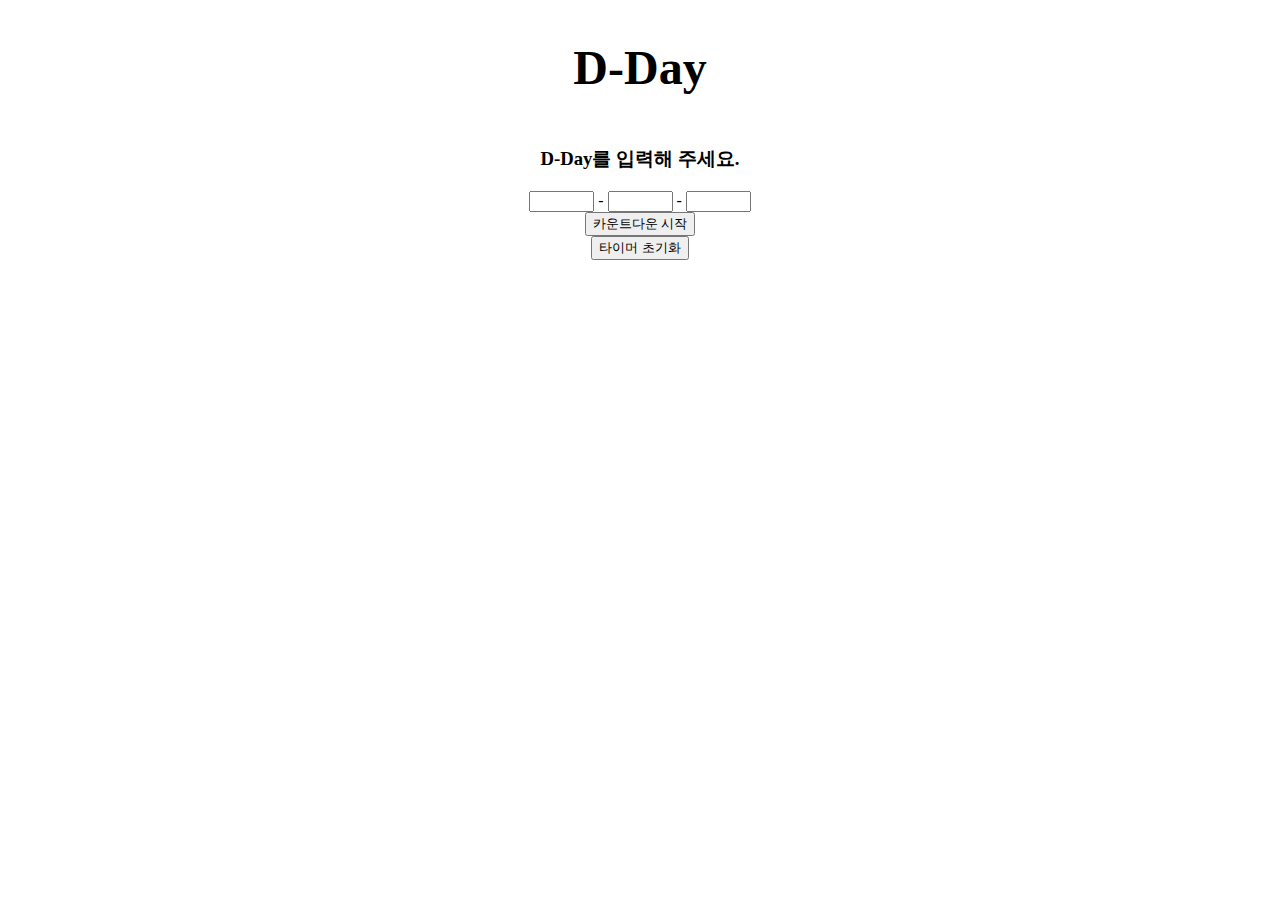
<file: D-Day-counter/index.html>
<!DOCTYPE html>
<html lang="ko">
  <head>
    <title>D-Day</title>
    <link rel="stylesheet" href="./style.css" />
    <script src="./script.js" defer></script>
  </head>
  <body>
    <h1>D-Day</h1>
    <div id="d-day-container">
      <div class="d-day-child-container">
        <span id="days">0</span>
        <span>일</span>
      </div>
      <div class="d-day-child-container">
        <span id="hours">0</span>
        <span>시간</span>
      </div>
      <div class="d-day-child-container">
        <span id="min">0</span>
        <span>분</span>
      </div>
      <div class="d-day-child-container">
        <span id="sec">0</span>
        <span>초</span>
      </div>
    </div>
    <div id="d-day-message"></div>
    <div id="target-selector">
      <input type="text" class="target-input" size="5" id="target-year-input" />
      -
      <input
        type="text"
        class="target-input"
        size="5"
        id="target-month-input"
      />
      -
      <input type="text" class="target-input" size="5" id="target-date-input" />
    </div>

    <button onclick="starter()" class="btn">카운트다운 시작</button>
    <button onclick="resetTimer()" class="btn">타이머 초기화</button>
  </body>
</html>
</file>
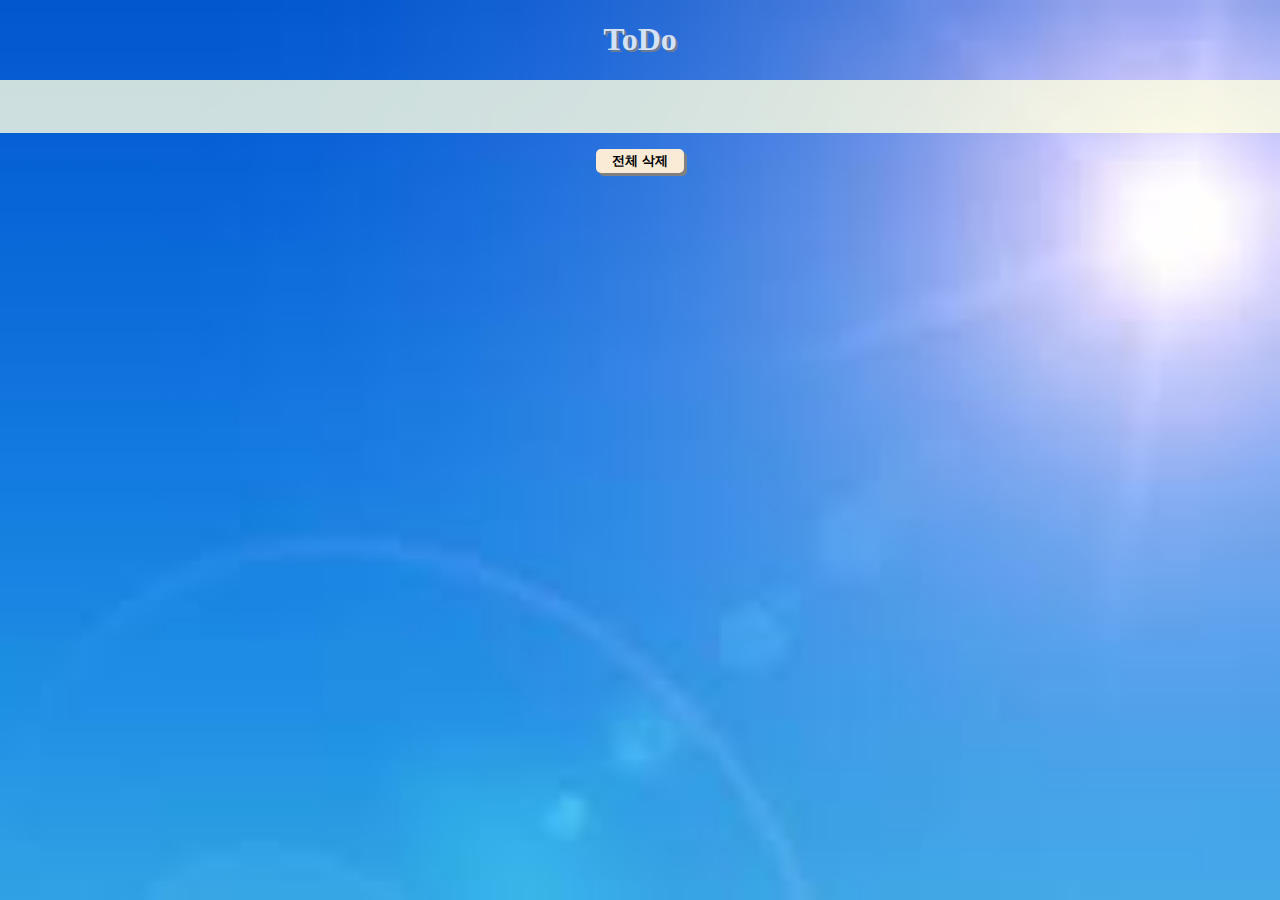
<file: ToDo-list/index.html>
<!DOCTYPE html>
<html lang="ko">
  <head>
    <title>ToDo-list</title>
    <link rel="stylesheet" href="./style.css" />
    <script src="./script.js" defer></script>
  </head>
  <body>
    <h1 id="location-name-tag">ToDo</h1>
    <div class="todo-container">
      <input type="text" name="" id="todo-input" onkeydown="keyCodeCheck()" />
      <ul id="todo-list"></ul>
    </div>
    <div class="delete-btn-wrapper">
      <button onclick="deleteAll()">전체 삭제</button>
    </div>
  </body>
</html>
</file>
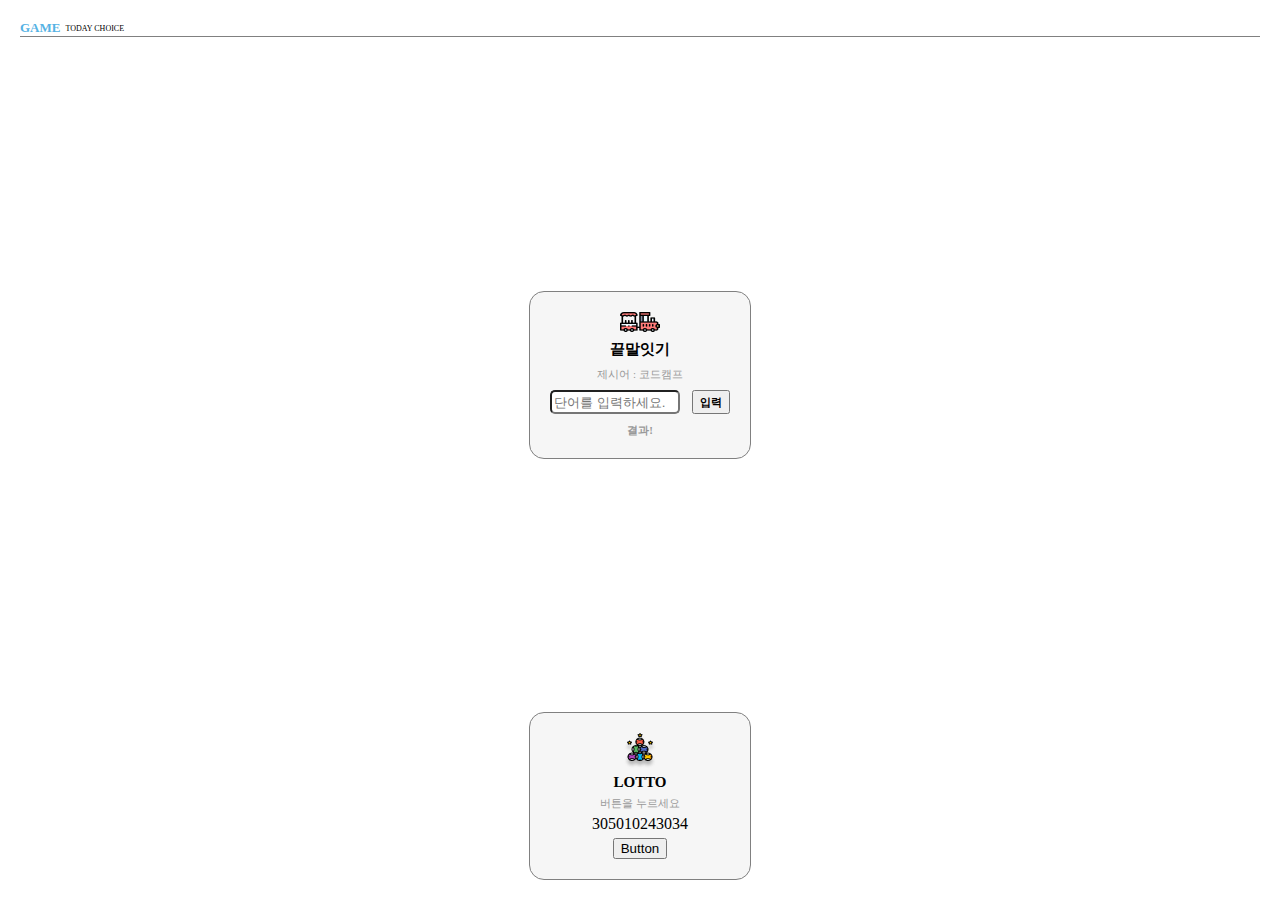
<file: cyworld/game.html>
<!DOCTYPE html>
<html lang="ko">
<head>
    <title>Game</title>
    <link rel="stylesheet" href="./styles/game.css">
</head>
<body>
    <div class="wrapper">
        <div class="wrapper__header">
            <div class="header__title">
                <div class="title">GAME</div>
                <div class="subtitle">TODAY CHOICE</div>
            </div>
            <div class="divideLine"></div>
        </div>
        <div class="game__container">
            <img src="./images/word.png" alt="">
            <div class="game__title">끝말잇기</div>
            <div class="game__subtitle">제시어 : <span id="word">코드캠프</span></div>
            <div class="word__text">
                <input type="text" class="textbox" id="myword" placeholder="단어를 입력하세요.">
                <button class="search">입력</button>
            </div>
            <div class="word__result" id="result">결과!</div>
        </div>
        <div class="game__container">
            <img src="./images/lotto.png" alt="">
            <div class="game__title">LOTTO</div>
            <div class="game__subtitle">버튼을 누르세요</div>
            <div class="game__numbers"><span>30</span><span>50</span><span>10</span><span>24</span><span>30</span><span>34</span></div>
            <button class="lotto__button">Button</button>
        </div>
    </div>
</body>
</html>
</file>
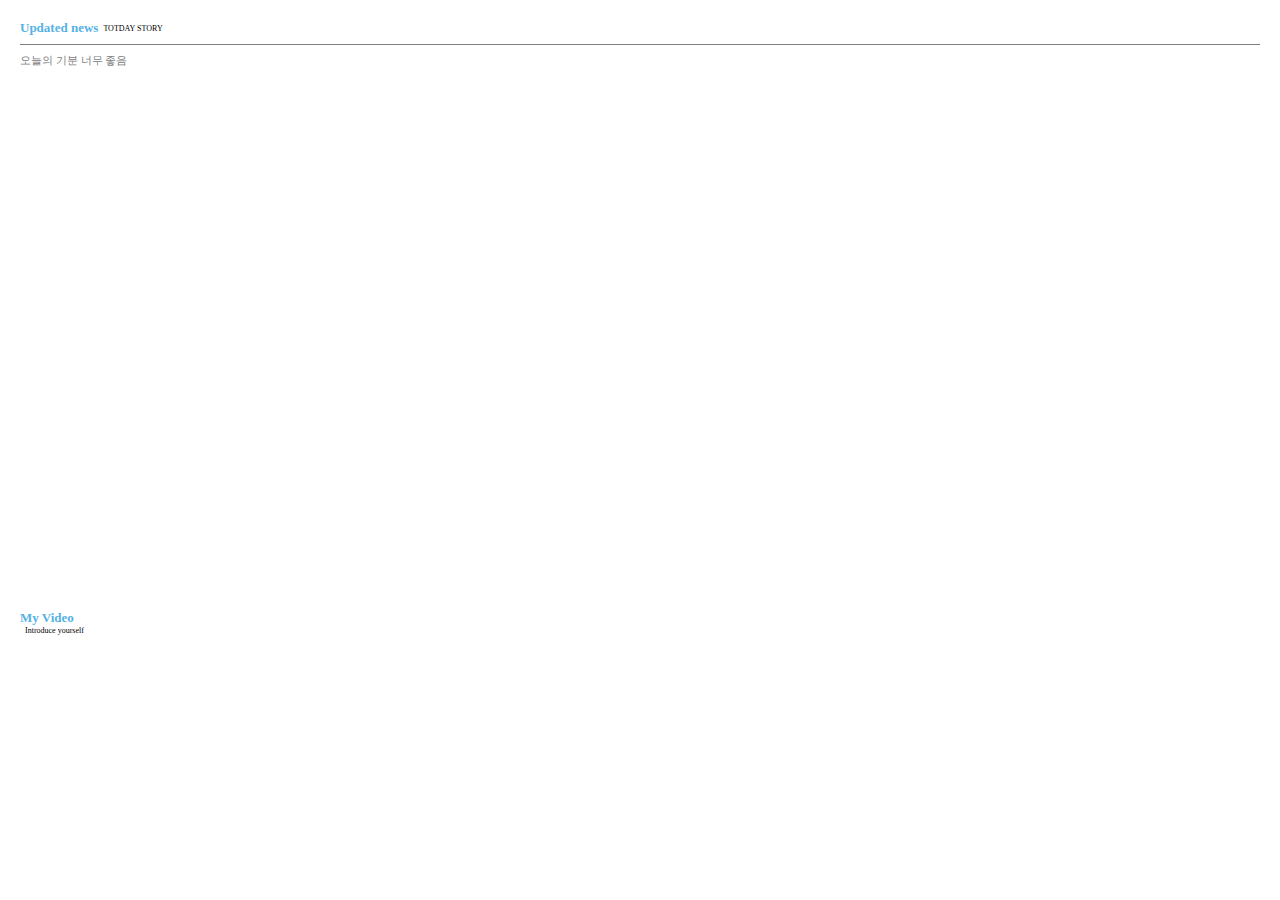
<file: cyworld/home.html>
<!DOCTYPE html>
<html lang="ko">
<head> 
    <title>Home</title>
    <link rel="stylesheet" href="./styles/home.css">
</head>
<body>
    <div class="wrapper">
        <div class="wrapper__header">
            <div class="contents__titles">
                <div class="title">Updated news</div>
                <div class="subtitle">TOTDAY STORY</div>
            </div>
            <div class="divideline"></div>
            <div class="contents__body">
                오늘의 기분 너무 좋음
            </div>
        </div>
        <div class="wrapper__body">
            <div class = "body__titles">
                <div class="title">My Video</div>
                <div class="subtitle">Introduce yourself</div>
            </div>
            
            
            <div class="vio"></div>
        </div>
    </div>
</body>
</html>
</file>
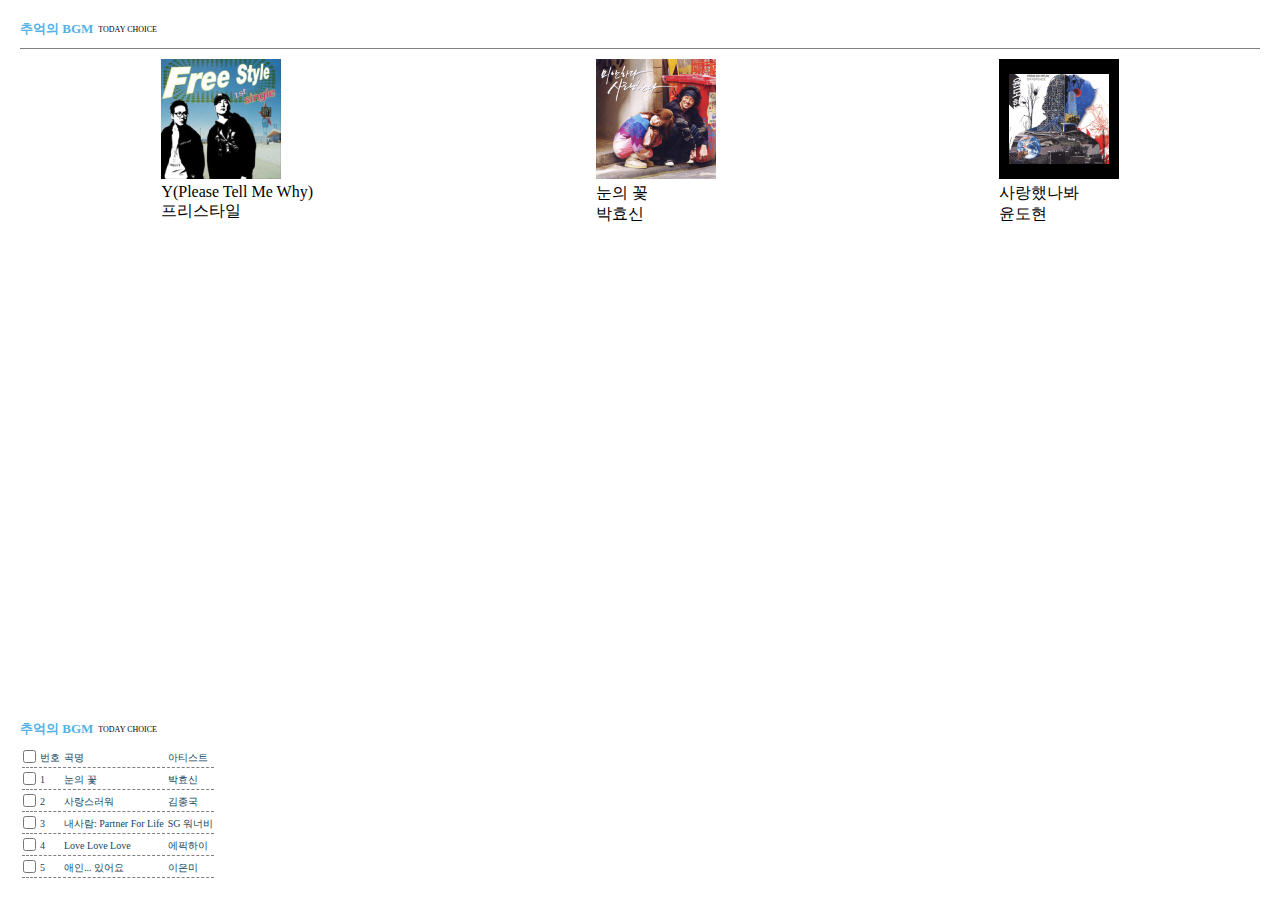
<file: cyworld/jukebox.html>
<!DOCTYPE html>
<html lang="ko">
<head>
    <title>jukebox</title>
    <link rel="stylesheet" href="./styles/jukebox.css">
</head>
<body>
    <div class="wrapper">
        <div class="wrapper__header">
            <div class="wrapper__title">
                <div class="title">추억의 BGM</div>
                <div class="subtitle">TODAY CHOICE</div>
            </div>
            <div class="divideLine"></div>
            <div class="albumWrapper">
                <div class="img">
                    <img src="./images/jukebox-01.png" alt="">
                    <div class="img__text__box">
                        <div class="img__text">Y(Please Tell Me Why)</div>
                        <div class="img__subText">프리스타일</div>
                    </div>
                </div>
                <div class="img">
                    <img src="./images/jukebox-02.png" alt="">
                    <div class="img__text__box">
                        <div class="img__text">눈의 꽃</div>
                        <div class="img__subText">박효신</div>
                    </div>
                </div>
                <div class="img">
                    <img src="./images/jukebox-03.png" alt="">
                    <div class="img__text__box">
                        <div class="img__text">사랑했나봐</div>
                        <div class="img__subText">윤도현</div>
                    </div>
                </div>
            </div>
        </div>
        <div class="wrapper__body">
            <div class="wrapper__title">
                <div class="title">추억의 BGM</div>
                <div class="subtitle">TODAY CHOICE</div>
            </div>
            <div class="albumTable">
                        <table>
                            <tr class="first">
                                <td class="check"><input type="checkbox"></td>
                                <td >번호</td>
                                <td class="table__title">곡명</td>
                                <td class="table__title">아티스트</td>
                            </tr>
                            <tr>
                                <td class="check"><input type="checkbox"></td>
                                <td class="num">1</td>
                                <td class="name">눈의 꽃</td>
                                <td class="arst">박효신</td>
                            </tr>
                            <tr>
                                <td class="check"><input type="checkbox"></td>
                                <td class="num">2</td>
                                <td class="name">사랑스러워</td>
                                <td class="arst">김종국</td>
                            </tr>
                            <tr>
                                <td class="check"><input type="checkbox"></td>
                                <td class="num">3</td>
                                <td class="name">내사람: Partner For Life</td>
                                <td class="arst">SG 워너비</td>
                            </tr>
                            <tr >
                                <td class="check"><input type="checkbox"></td>
                                <td class="num">4</td>
                                <td class="name">Love Love Love</td>
                                <td class="arst">에픽하이</td>
                            </tr>
                            <tr >
                                <td class="check"><input type="checkbox"></td>
                                <td class="num">5</td>
                                <td class="name">애인... 있어요</td>
                                <td class="arst">이은미</td>
                            </tr>
                            
                            
                        </table>
                    </div>
        </div>
    </div>
</body>
</html>
</file>
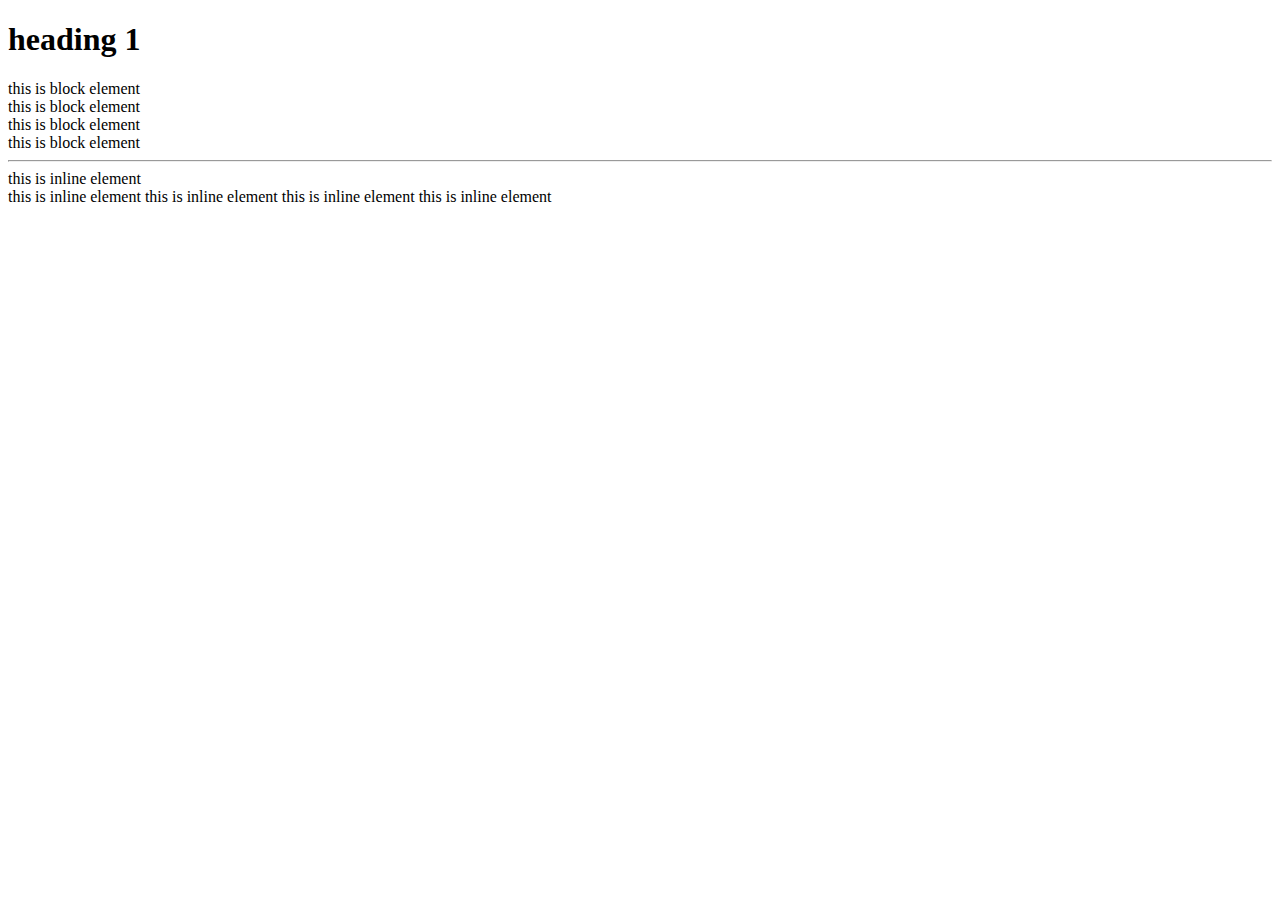
<file: Class/01-html/01-tag.html>
<!DOCTYPE html>
<html lang="ko">
<head>
    <title>Hello world</title>
</head>
<body>
    <h1>heading 1</h1>
    <div>this is block element</div>
    <div>this is block element</div>
    <div>this is block element</div>
    <div>this is block element</div>
    <hr>
    <span>this is inline element</span><br>
    <span>this is inline element</span>
    <span>this is inline element</span>
    <span>this is inline element</span>
    <span>this is inline element</span>
</body>
</html>
</file>
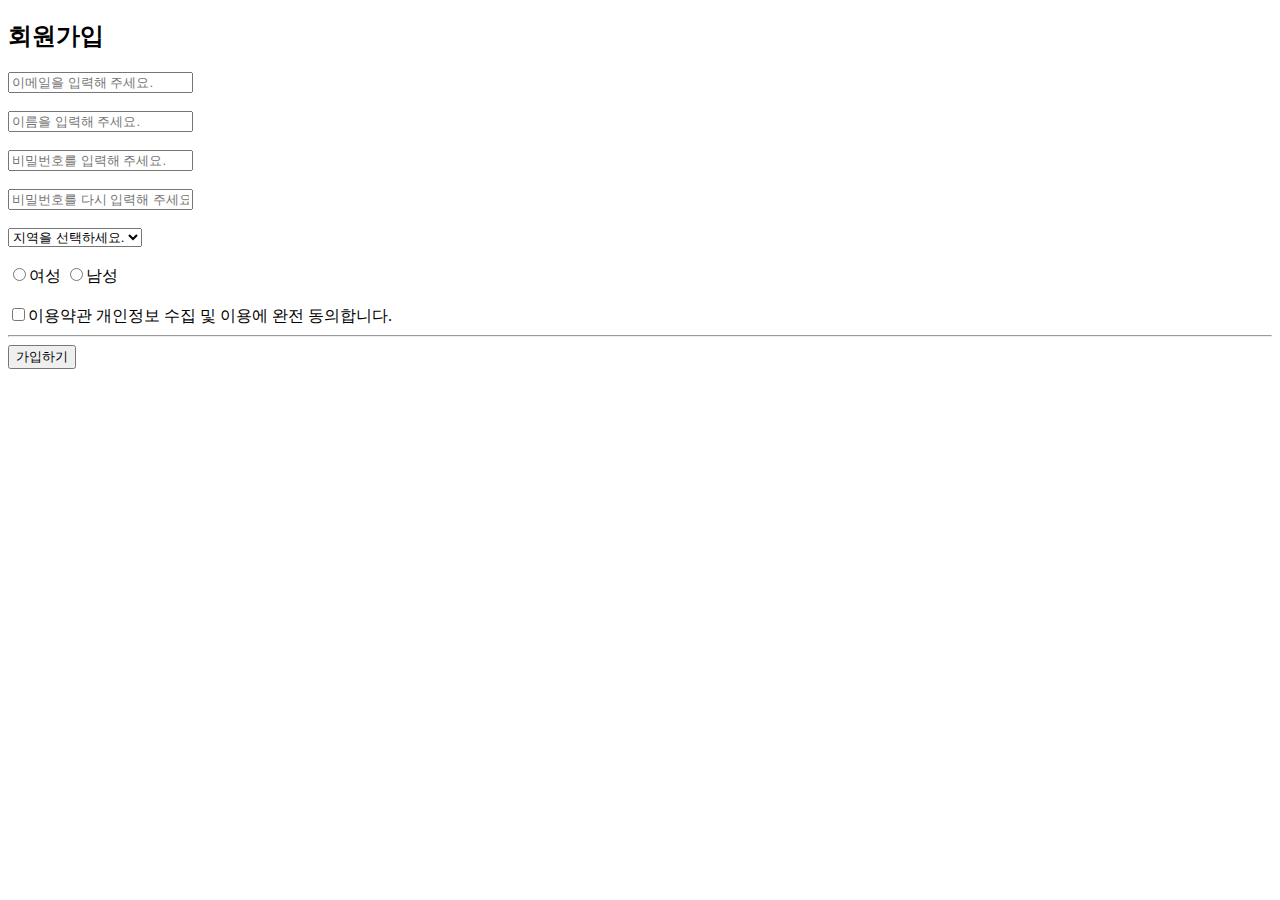
<file: Class/01-html/02-signip.html>
<!DOCTYPE html>
<html lang="ko">
<head>
    
    <title>회원가입</title>
</head>
<body>
    <h2>회원가입</h2>
    <input type="text" placeholder="이메일을 입력해 주세요."><br><br>
    <input type="text" placeholder="이름을 입력해 주세요."><br><br>
    <input type="password" placeholder="비밀번호를 입력해 주세요."><br><br>
    <input type="password" placeholder="비밀번호를 다시 입력해 주세요."><br><br>
    <select>
        <option disabled="true" selected="true">지역을 선택하세요.</option>
        <option>서울</option>
        <option>경기</option>
        <option>인천</option>
    </select><br><br>
    <input type="radio" name="gender" id="">여성
    <input type="radio" name="gender" id="">남성
    <br><br>
    <input type="checkbox">이용약관 개인정보 수집 및 이용에 완전 동의합니다.
    <hr>
    <button>가입하기</button>
    <!-- <input type="button" value="가입하기"> -->
</body>
</html>
</file>
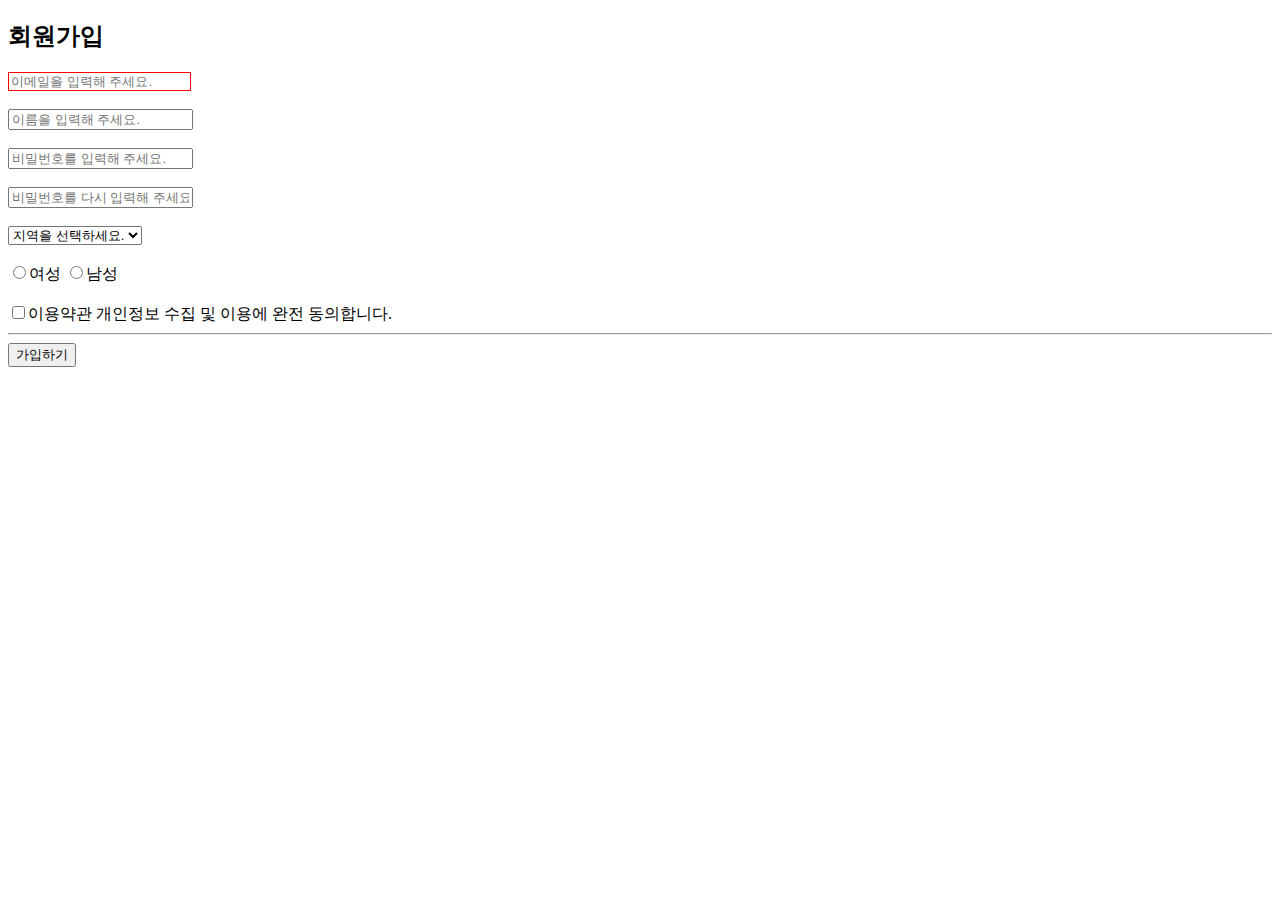
<file: Class/01-html/02-signup.html>
<!DOCTYPE html>
<html lang="ko">
<head>
    <style>
        
    </style>
    <title>회원가입</title>
</head>
<body>
    <h2>회원가입</h2>
    <input type="text" placeholder="이메일을 입력해 주세요." style="border: 1px solid red;"><br><br>
    <input type="text" placeholder="이름을 입력해 주세요."><br><br>
    <input class="pw" type="password" placeholder="비밀번호를 입력해 주세요."><br><br>
    <input class="pw" type="password" placeholder="비밀번호를 다시 입력해 주세요."><br><br>
    <select>
        <option disabled="true" selected="true">지역을 선택하세요.</option>
        <option>서울</option>
        <option>경기</option>
        <option>인천</option>
    </select><br><br>
    <input type="radio" name="gender" id="">여성
    <input type="radio" name="gender" id="">남성
    <br><br>
    <input type="checkbox">이용약관 개인정보 수집 및 이용에 완전 동의합니다.
    <hr>
    <button>가입하기</button>
    <!-- <input type="button" value="가입하기"> -->
</body>
</html>
</file>
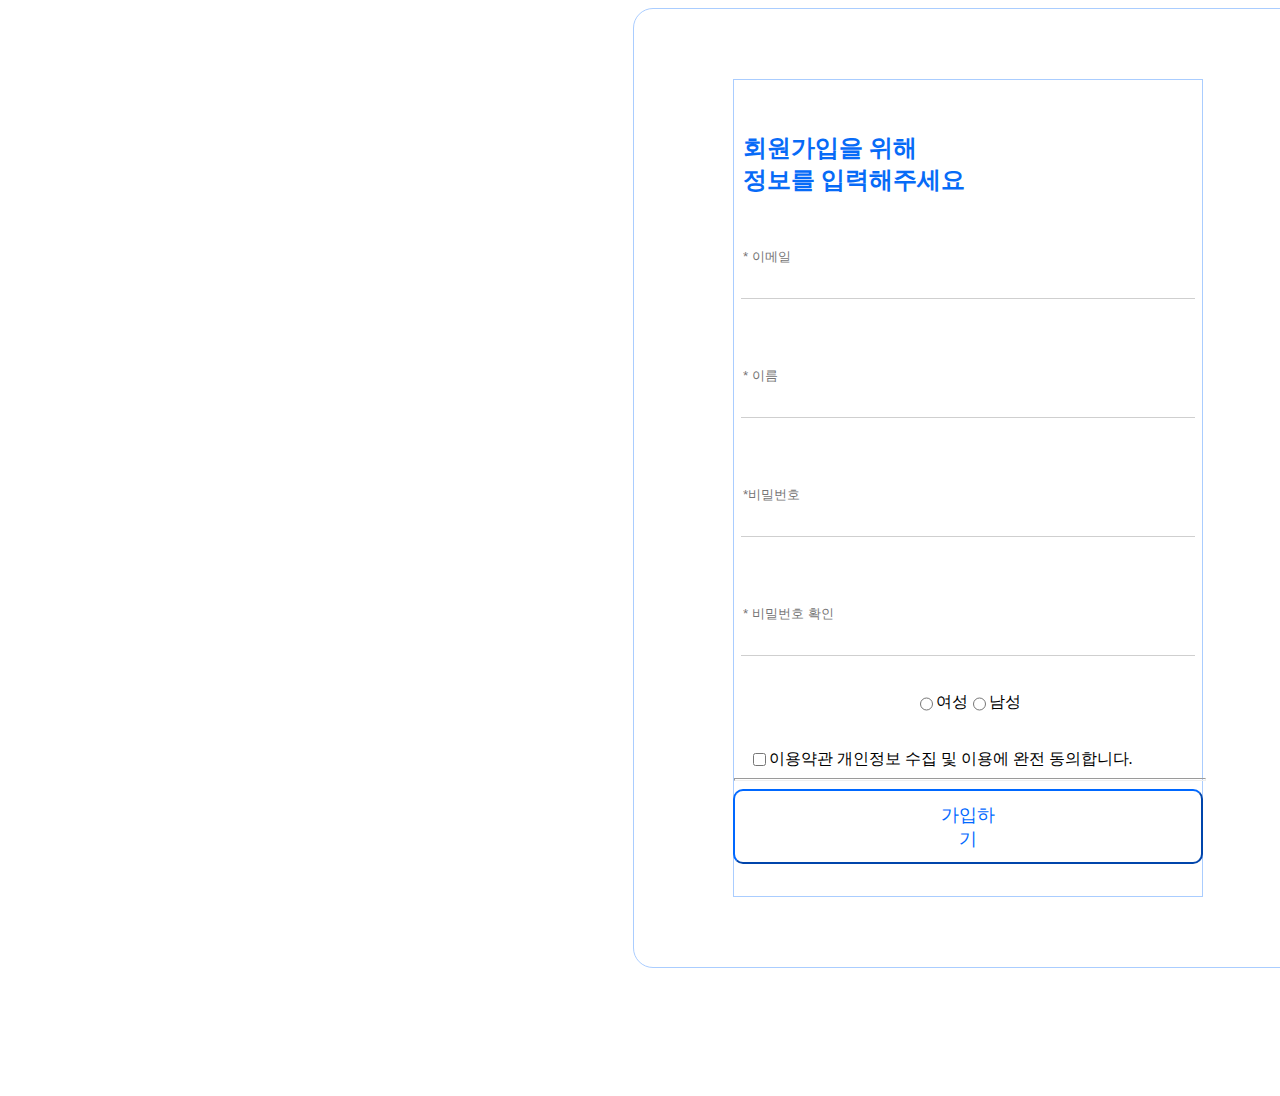
<file: Class/01-html/02-sinup2.html>
<!DOCTYPE html>
<html lang="ko">
<head>
    <title>회원가입</title>
    <link href="./02-signup2.css" rel="stylesheet">
    
</head>
<body>
    <div id="bod">
    <div id="bg">
        <div id="sinUp">
        <div id="str2"><h2 >회원가입을 위해 <br>정보를 입력해주세요</h2></div>
        <input type="text" class="lon" placeholder="* 이메일" ><br><br>
        <input type="text" class="lon" placeholder="* 이름"><br><br>
        <input class="lon" type="password" placeholder="*비밀번호"><br><br>
        <input class="lon" type="password" placeholder="* 비밀번호 확인"><br><br>
        <!-- <select>
            <option disabled="true" selected="true">지역을 선택하세요.</option>
            <option>서울</option>
            <option>경기</option>
            <option>인천</option>
        </select><br><br> -->
        <div class="gen">
            <input type="radio" name="gender" class="gen" >여성
            <input type="radio" name="gender" class="gen">남성
        
        </div>
        <br><br>
        <div id="box"><input type="checkbox"><div id="str">이용약관 개인정보 수집 및 이용에 완전 동의합니다.</div></div>
        
        <hr>
        <button><div>가입하기</div></button>
        </div>
    </div>
    </div>
</body>
</html>
</file>
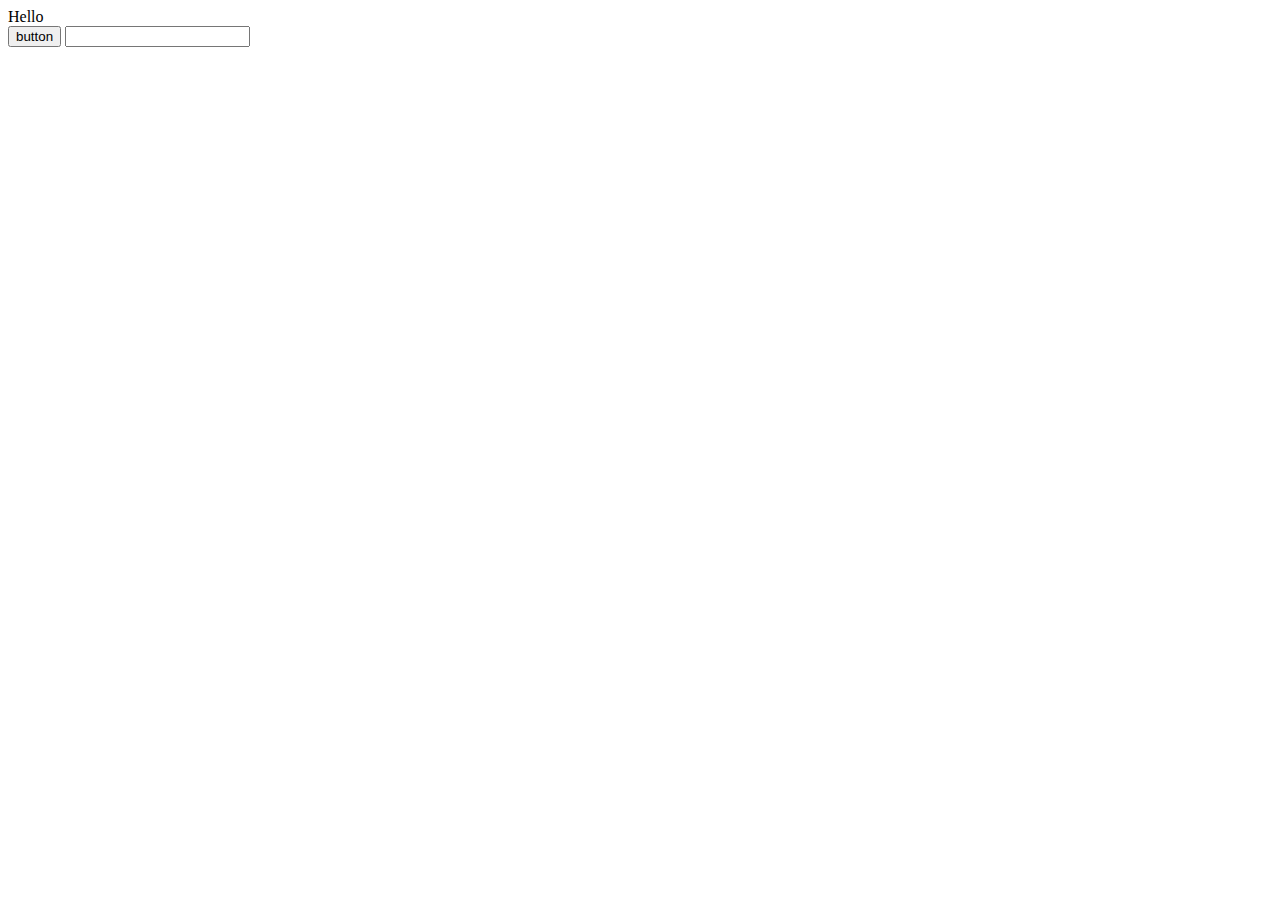
<file: Class/03-javascript/04-document.html>
<!DOCTYPE html>
<html lang="ko">
<head>
    <title>Document</title>
    <script src="./04-document.js"></script>
</head>
<body>
    <div id="target">Hello</div>
    <button onclick="greeting()">button</button>
    <input>
</body>
</html>
</file>
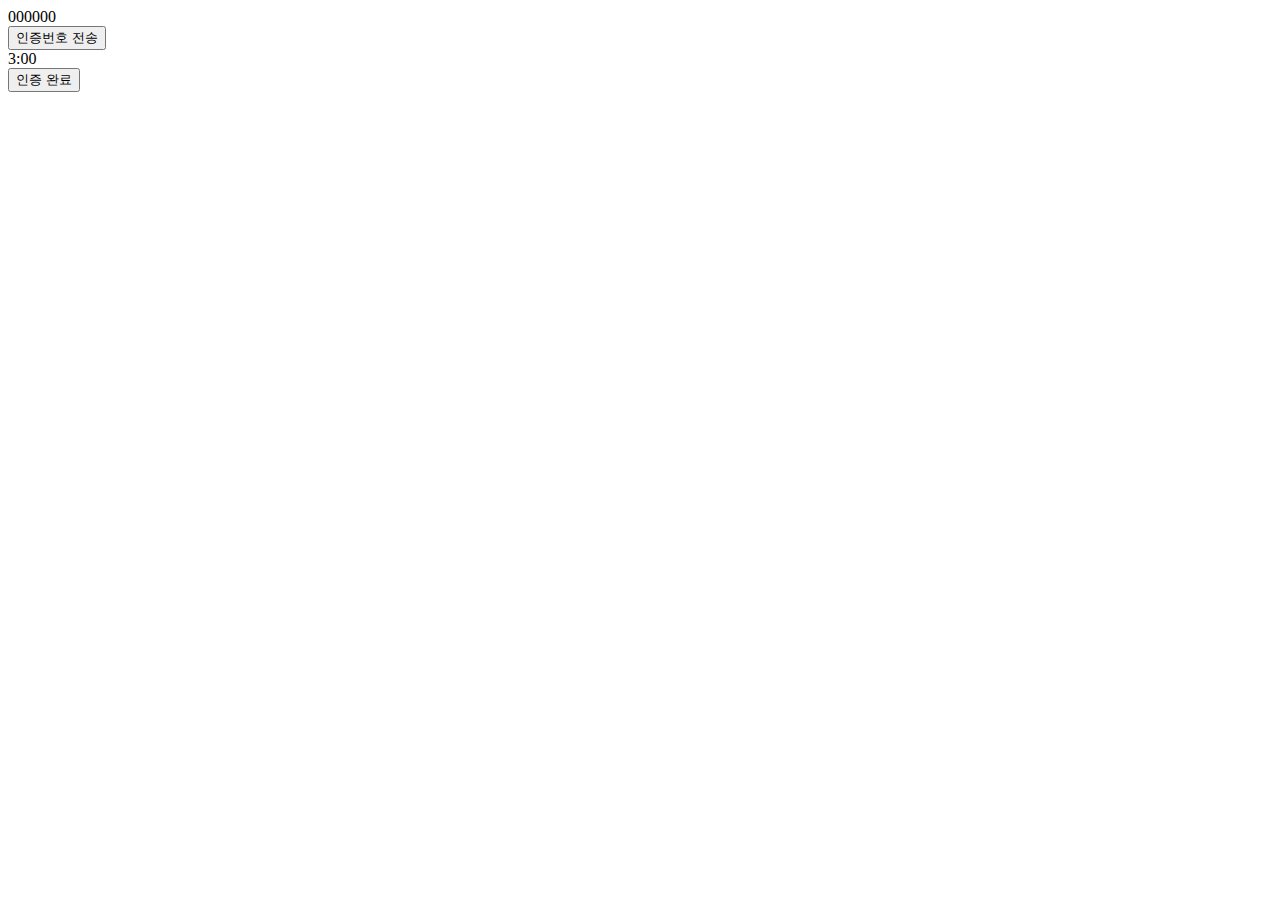
<file: Class/03-javascript/06-timer.html>
<!DOCTYPE html>
<html lang="ko">
<head>
    <title>timer</title>
    <script src="./06-timer.js"></script>
</head>
<body>
    <div id="num">000000</div> <button onclick="cl()">인증번호 전송</button>
    <div id="timer">3:00</div> <button id="ch">인증 완료</button>
</body>
</html>
</file>
<file: D-Day-counter/style.css>
* {
  box-sizing: border-box;
}
body {
  display: flex;
  flex-direction: column;
  align-items: center;
}
h1 {
  font-size: 3rem;
}
#start-btn {
  font-size: 1.3rem;
  margin-top: 0.5rem;
}
#d-day-container {
  display: flex;
  flex-wrap: wrap;
  justify-content: center;
  margin-bottom: 1.6rem;
}
.d-day-child-container {
  text-align: center;
  margin-right: 1rem;
}
.d-day-child-container span {
  font-size: 1.3rem;
}
.target-selector {
  margin-top: 0.5rem;
}
</file>
<file: ToDo-list/style.css>
* {
  box-sizing: border-box;
}
body {
  background-image: url(./images/Clear.jpg);
  background-size: cover;
  display: flex;
  flex-direction: column;
  align-items: center;
  margin: 0px;
  min-height: 100vh;
}
h1 {
  color: white;
  text-shadow: 2px 2px gray;
  opacity: 80%;
}
input {
  opacity: 80%;
}
.todo-container {
  min-width: 100%;
  width: 400px;
}
#todo-input {
  background-color: lightyellow;
  border: none;
  display: block;
  font-size: 2rem;
  padding: 0.5rem 2rem 0.5rem 0.5rem;
  width: 100%;
}

#todo-list {
  background-color: lightyellow;
  list-style-type: none;
  margin: 0px;
  padding: 0px;
}
#todo-list li {
  border-top: 1px solid rgb(242, 242, 242);
  font-size: 1.5rem;
  user-select: none;
}
.complete {
  color: rgb(155, 155, 155);
  text-decoration: line-through;
}
li button {
  background-color: mintcream;
  width: 1.5rem;
  height: 1.5rem;
  margin: 0.5rem;
  border: 2px solid black;
  border-radius: 8px;
  cursor: pointer;
}
li button:active {
  border: 2px solid gray;
}
.delete-btn-wrapper {
  margin-top: 1rem;
}
.delete-btn-wrapper button {
  font-weight: bold;
  background-color: antiquewhite;
  padding: 0.2rem 1rem;
  cursor: pointer;
  border: none;
  border-radius: 5px;
  box-shadow: 3px 3px gray;
}
.delete-btn-wrapper button:active {
  box-shadow: none;
  margin-left: 3px;
  margin-top: 3px;
}
</file>
<file: cyworld/styles/game.css>
*{
    box-sizing: border-box;
    margin: 0px;
}
html, body{
    width: 100%;
    height: 100%;
}
.wrapper{
    width: 100%;
    height: 100%;
    padding: 20px;
    display: flex;
    flex-direction: column;
    align-items: center;
    justify-content: space-between;
}
.wrapper__header{
    width: 100%;
    display: flex;
    flex-direction: column;
}
.header__title{
    display: flex;
    flex-direction: row;
    align-items: center;
}
.title{
    color: #55B2E4;
    font-size: 13px;
    font-weight: 700;
}
.subtitle{
    font-size: 8px;
    padding-left: 5px;
}
.divideLine{
    width: 100%;
    border-top: 1px solid gray;
}
.game__container{
    width: 222px;
    height: 168px;
    border: 1px solid gray;
    border-radius: 15px;
    display: flex;
    flex-direction: column;
    align-items: center;
    justify-content: space-between;
    padding: 20px;
    background-color: #F6F6F6;
}
.game__title{
    font-size: 15px;
    font-weight: 900;;
}
.game__subtitle{
    font-size: 11px;
    color: #999999;
}
.word__result{
    font-size: 11px;
    font-weight: 700;
    color: #999999;
}
.word__text{
    width: 100%;
    display: flex;
    flex-direction: row;
    justify-content: space-between;
}
.textbox{
    width: 130px;
    height: 24px;
    border-radius: 5px;
}
.search{
    font-size: 11px;
    font-weight: 700;
    width: 38px;
    height: 24px;
}
.game__lotto__number{
    width: 130px;
    height: 21px;
    background-color: #FFe400;
    border-radius: 8px;
    border: 1px solid black;
    font-size: 10px;
    font-weight: 700;
    display: flex;
    flex-direction: row;
    justify-content: space-between;
    align-items: center;
    padding: 5px 8px;    
    margin-top: 10px;
    margin-bottom: 11px;
}

.game__lotto__button{
    width: 62px;
    height: 24px;
    background-color: white;
    border: 1px solid black;
    border-radius: 5px;
    font-size: 11px;
    font-weight: 700;
}
/*
.game__numbers{
    border: 1px solid black;
    border-radius: 8px;
    background-color: #FFE400;
    display: flex;
    flex-direction: row;
    justify-content: space-between;
    width: 130px;
    font-size: 11px;
    font-weight: 700;
    padding: 4px;
    margin-top: 5px;
} */
/* 
.lotto__button{
    background-color: #fff;
     padding: 3px;
     border-radius: 5px;
     font-size: 11px;
    font-weight: 700;
    margin-top: 8px;
} */
</file>
<file: cyworld/styles/home.css>
*{
    box-sizing: border-box;
    margin: 0px;
}
html, body{
    width: 100%;
    height: 100%;
}
.wrapper{
    width: 100%;
    height: 100%;
    padding: 20px;
    display: flex;
    flex-direction: column;
    justify-content: space-between;
}
.wrapper__header{
    width: 100%;
    height: 48px;
    display: flex;
    flex-direction: column;
    justify-content: space-between;
}
.contents__titles{
    display: flex;
    flex-direction: row;
    
    align-items: center;
}
.title{
    color: #55B2E4;
    font-size: 13px;
    font-weight: 700;
}
.subtitle{  
    font-size: 8px;
    padding-left: 5px;
}

.divideline{    
    width: 100%;
    border-top: 1px solid gray;

}
.contents__body{
    font-size: 11px;
    color: gray;
}
.wrapper__body{
    width: 100%;
    height: 270px;
    /* display: flex;
    flex-direction: column;
    justify-content: space-between; */

}
.video{
    width: 100%;
    height: 240px;
    background-color: #C4C4C4;
    margin-top: 15px;
}
/* .body__titles{
    display: flex;
    display: flex;
    flex-direction: row;
    align-items: center;
    margin-bottom: 10px;
}
.vio{
    width: 100%;
    height: 100%;
    
    background-color: gray;

} */
</file>
<file: cyworld/styles/jukebox.css>
*{
    box-sizing: border-box;
    margin: 0px;
}

html, body{
    width: 100%;
    height: 100%;
}
/* .wrapper{
    width: 100%;
    height: 100%;
    padding: 20px;
    display: flex;
    flex-direction: column;
    align-items: center;
    justify-content: space-between;
}
.wrapper__header{
    width: 100%;
    display: flex;
    flex-direction: column;
}
.wrapper__title{
    display: flex;
    flex-direction: row;
    align-items: center;
}
.title{
    color: #55B2E4;
    font-size: 13px;
    font-weight: 700;
}
.subtitle{
    font-size: 8px;
    padding-left: 5px;
}
.divideLine{
    width: 100%;
    border-top: 1px solid gray;
}
.albumWrapper{
    display: flex;
    flex-direction: row;
    justify-content: space-between;
}
.img{
    margin: 16px;
    font-weight: 700;
    
}
.img__text__box{
    padding-top: 4px;
    display: flex;
    flex-direction: column;
    align-items: center;
}
.img__text{
    font-size: 11px;
    color: #0F465E;
}
.img__subText{
    color: #999999;
    font-size: 10px;
}

.wrapper__body{
    width: 100%;
    height: 270px;
}
table{
    width: 100%;
    font-size: 10px;
    font-weight: 400;
    border-left: none;
    border-right: none;
    border-collapse: collapse;
    text-align: center;
}
td{
    border-bottom: 1px dotted #999999;
}
input{
    margin-top: 3px;
}

.check{
    width: 50px;
    
}
.num{
   width: 40px;
   
}

.name{
    text-align: left;
    width: 260px;
    color: #0F465E;
    
}

.first{
    background-color: #EEEEEE;
    border-top: 1px solid #999999;
    border-bottom: 1px solid #999999;
    color: #999999;
    font-weight:700;
}
.table__title{
    text-align: left;
}
.arst{
    text-align: left;
    color: #0F465E;
} */
.wrapper{
    width: 100%;
    height: 100%;
    padding: 20px;
    display: flex;
    flex-direction: column;
    justify-content: space-between;
    align-items: center;
}  
.wrapper__header{
    width: 100%;
    display: flex;
    flex-direction: column;

}
.wrapper__title{
    display: flex;
    flex-direction: row;
    align-items: center;
}

.title{
    color: #55B2E4;
    font-size: 13px;
    font-weight: 700;
}
.subtitle{
    font-size: 8px;
    padding-left: 5px;
}
.divideLine{
    width: 100%;
    border-top: 1px solid gray;
    margin: 10px 0px;
}
.albumWrapper{
    display: flex;
    flex-direction: row;
    justify-content: space-around;
}
.albumWrapper__item{
    display: flex;
    flex-direction: column;
}
.album-thumbnail{
    width: 120px;
    height: 120px;
}
.album-songtitle{
    color: #0f465e;
    font-size: 11px;
    font-weight: bold;
    display: flex;
    flex-direction: row;
    justify-content: center;
}
.album-artist{
    color: gray;
    font-size: 10px;
    font-weight: bold;
    display: flex;
    flex-direction: row;
    justify-content: center;
}
.wrapper__body{
    width: 100%;

}
.albumTable{
    width: 100%;
    padding-top: 8px;
    border-spacing: 0px;
}
.albumTable th{
    height: 20px;
    font-size: 10px;
    font-weight: bold;
    color: gray;
    background-color: #eeeeee;
    padding-top: 5px;
    border-top: 1px solid gray;
    border-bottom: 1px dashed gray;
}
.albumTable td{
    height: 20px;
    font-size: 10px;
    color: #0f465e;
    border-bottom: 1px dashed gray;
}
.album-table-checkbox{
    width: 5%;
    text-align: center;
}
.album-table-number{
    width: 10%;
    text-align: center;
}
.album-table-song{
    width: 45%;
    text-align: left;
}
.album-table-artist{
    width: 30%;
    text-align: center;
}
</file>
<file: Class/01-html/02-signup2.css>
body{
    width: 1920px;
    height: 1080px;
}
#bod{

display: flex;
justify-content: center;
align-items: center;
}
h2{
    color: #076bf7;
}
#bg{
    width: 670px;
height: 960px;

border-radius: 20px;
box-sizing: border-box;
border: 1px solid #AACDFF;
display: flex;

justify-content: center;
align-items: center;
box-shadow: #0068FF40;
}
#sinUp{
    width: 470px;
height: 817.99755859375px;
border: 1px solid #AACDFF;
box-sizing: border-box;
display: flex;
flex-direction: column;
justify-content: center;
align-items: center;
}
.gen{
    display: flex;
    justify-self: space-around;

}
button{
    width: 470px;
    height: 75px;
    background-color: white;
    border-color: #0068FF;
    color: #0068FF;
    display: flex;
    justify-content: center;
    align-items: center;
    font-size: 18px;
    border-radius: 10px;
}
button div{
    width: 70px;
    height: 27px;

    display: flex;
    justify-content: center;
    align-items: center;
    box-sizing: border-box;
    padding: 0px;
}
hr{
    width: 470px;
    height: 1px;
}
#box{
    width: 454px;
    height: 21.6px;
    box-sizing: border-box;
    display: flex;
    justify-content: center;
    align-items: center;
}
#str{
    width: 419px;
    height: 21px;
}
input::placeholder {
  vertical-align: top;
}
.lon{
    border: none;
    border-bottom: 1px solid #CFCFCF;
    width: 450px;
    height: 80px;
    vertical-align: top;
    text-align: left;
}
#str2{
    text-align: left;
    width: 450px;
}
#gen{
    accent-color:  #CFCFCF;
    color: #CFCFCF;
}
</file>
